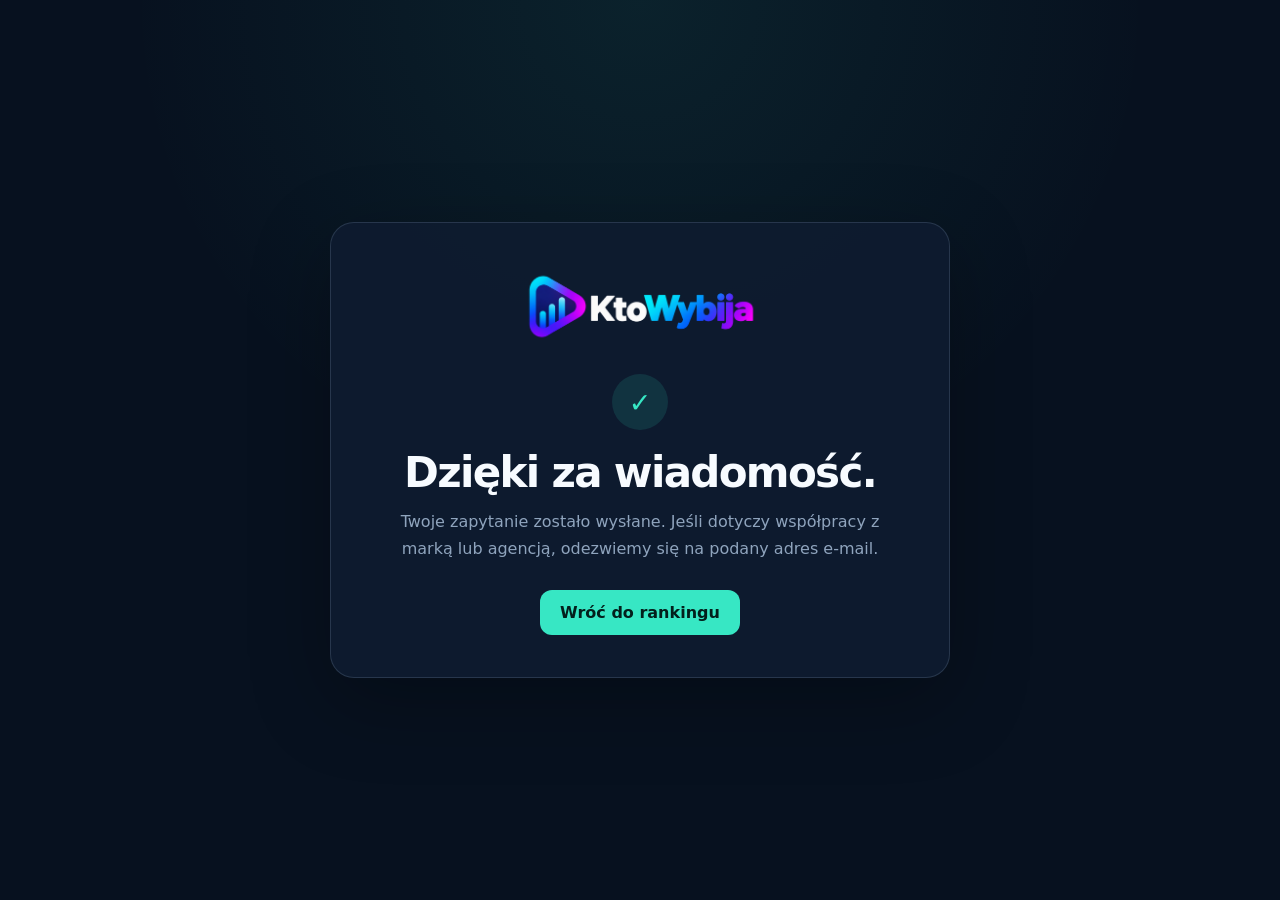
<file: apps/web/dziekujemy.html>
<!doctype html>
<html lang="pl">
<head>
  <meta charset="utf-8">
  <meta name="viewport" content="width=device-width, initial-scale=1">
  <meta name="theme-color" content="#07111f">
  <meta name="robots" content="noindex">
  <title>Dziękujemy — KtoWybija</title>
  <link rel="icon" href="./favicon.png" type="image/png">
  <style>
    * { box-sizing: border-box; }
    body {
      margin: 0;
      min-height: 100vh;
      display: grid;
      place-items: center;
      padding: 24px;
      background:
        radial-gradient(circle at 50% 0%, rgba(55,231,196,.08), transparent 32rem),
        #07111f;
      color: #f7fbff;
      font-family: Inter, ui-sans-serif, system-ui, -apple-system, BlinkMacSystemFont, "Segoe UI", sans-serif;
    }
    .card {
      width: min(620px, 100%);
      padding: 42px;
      border: 1px solid rgba(156,181,212,.18);
      border-radius: 24px;
      background: rgba(14,28,47,.96);
      text-align: center;
      box-shadow: 0 24px 80px rgba(0,0,0,.28);
    }
    .logo {
      display: block;
      width: 250px;
      max-width: 75%;
      height: auto;
      margin: 0 auto 26px;
    }
    .check {
      width: 56px;
      height: 56px;
      display: grid;
      place-items: center;
      margin: 0 auto 18px;
      border-radius: 50%;
      background: rgba(55,231,196,.12);
      color: #37e7c4;
      font-size: 27px;
      font-weight: 900;
    }
    h1 {
      margin: 0 0 12px;
      font-size: clamp(32px, 6vw, 42px);
      letter-spacing: -.04em;
    }
    p {
      max-width: 480px;
      margin: 0 auto 28px;
      color: #8fa4bd;
      line-height: 1.65;
    }
    a {
      display: inline-block;
      padding: 13px 20px;
      border-radius: 12px;
      background: #37e7c4;
      color: #03201c;
      text-decoration: none;
      font-weight: 850;
    }
  </style>
</head>
<body>
  <main class="card">
    <img class="logo" src="./assets/ktowybija-logo.png" alt="KtoWybija">
    <div class="check">✓</div>
    <h1>Dzięki za wiadomość.</h1>
    <p>
      Twoje zapytanie zostało wysłane. Jeśli dotyczy współpracy z marką lub agencją,
      odezwiemy się na podany adres e-mail.
    </p>
    <a href="/">Wróć do rankingu</a>
  </main>
</body>
</html>
</file>
